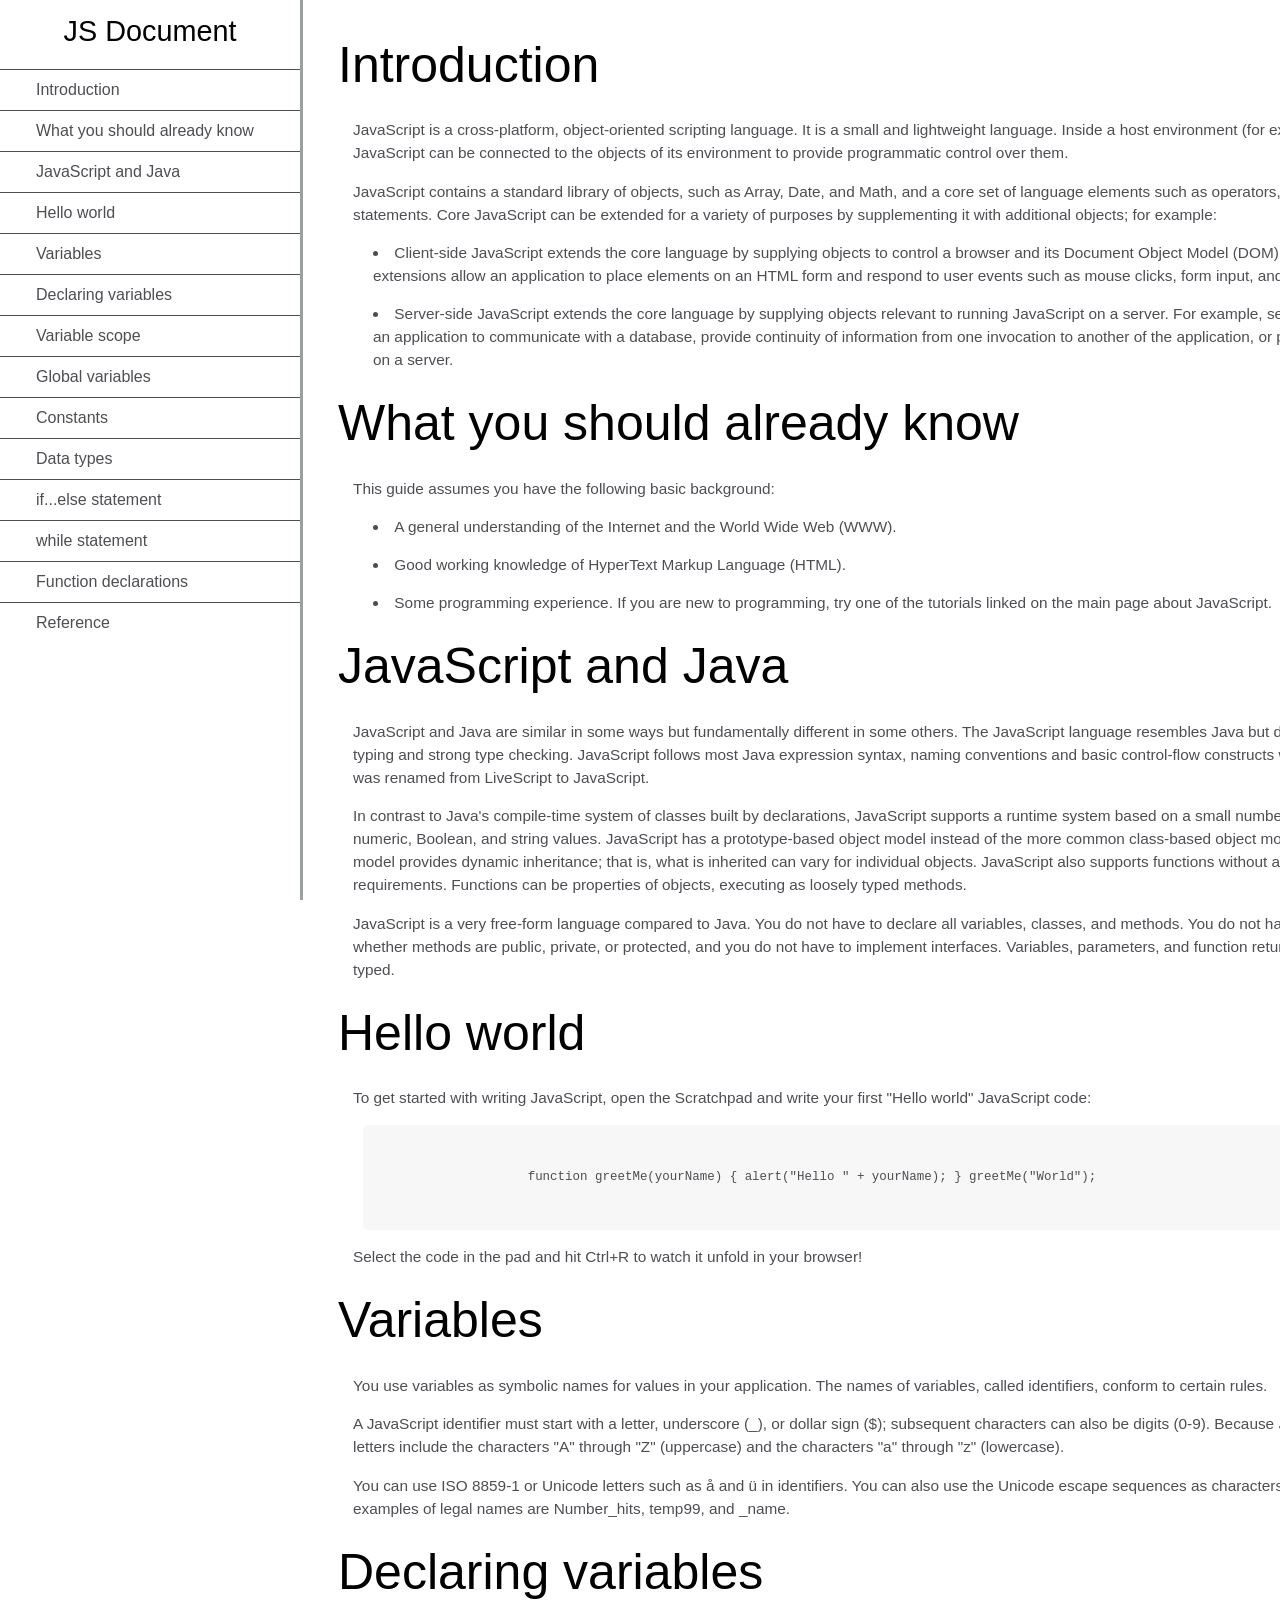
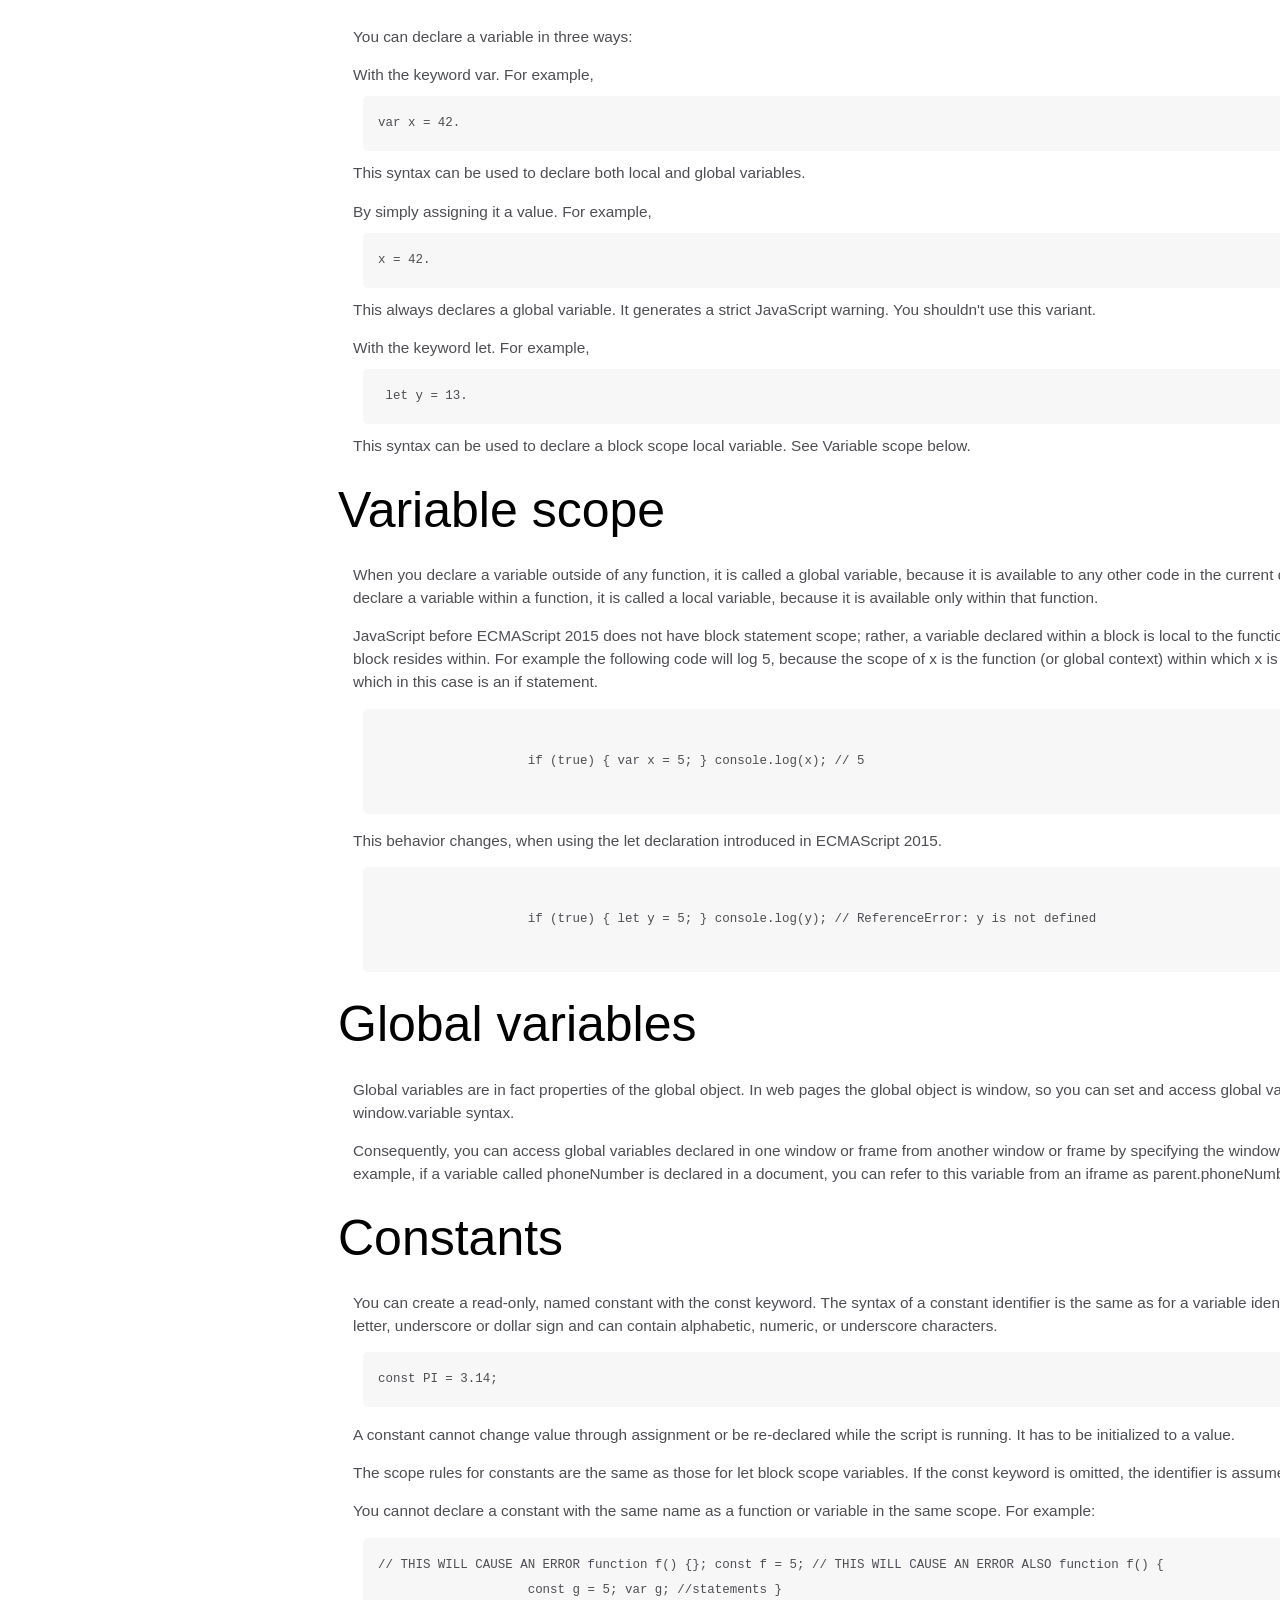
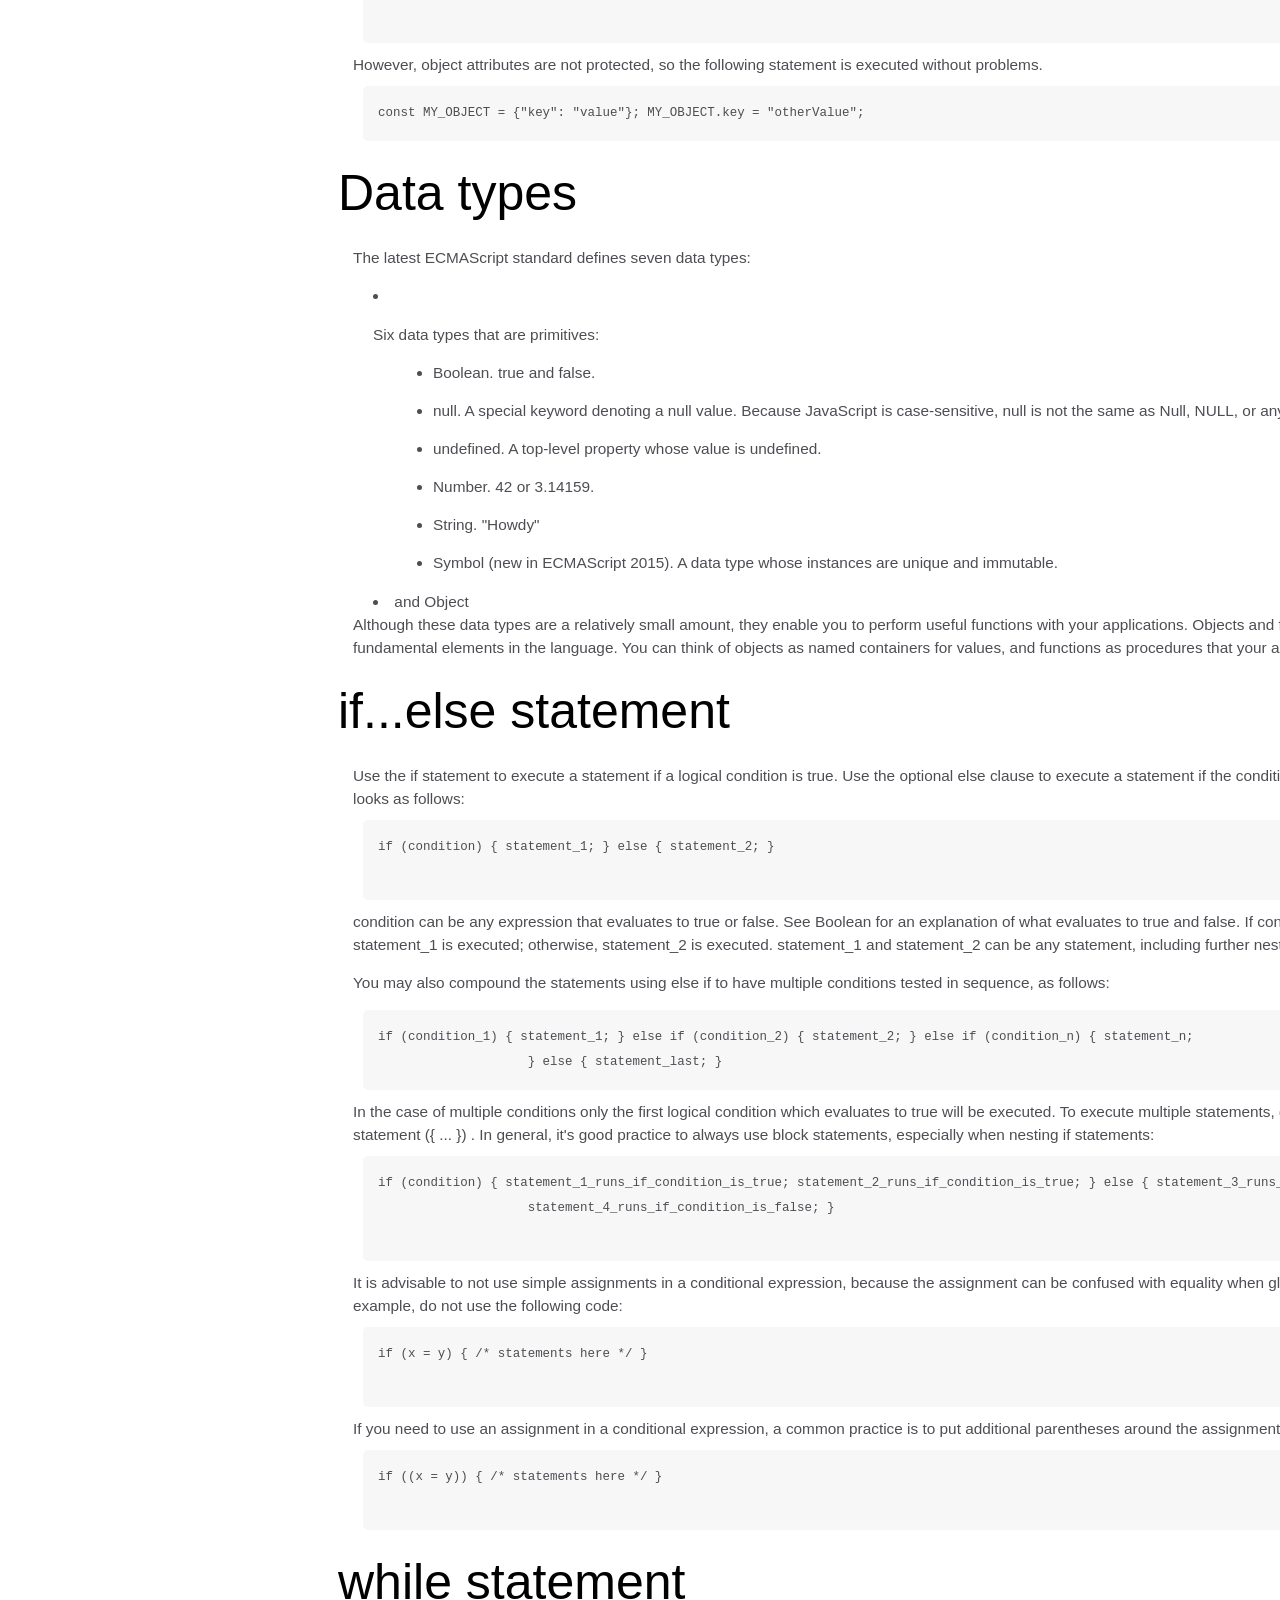
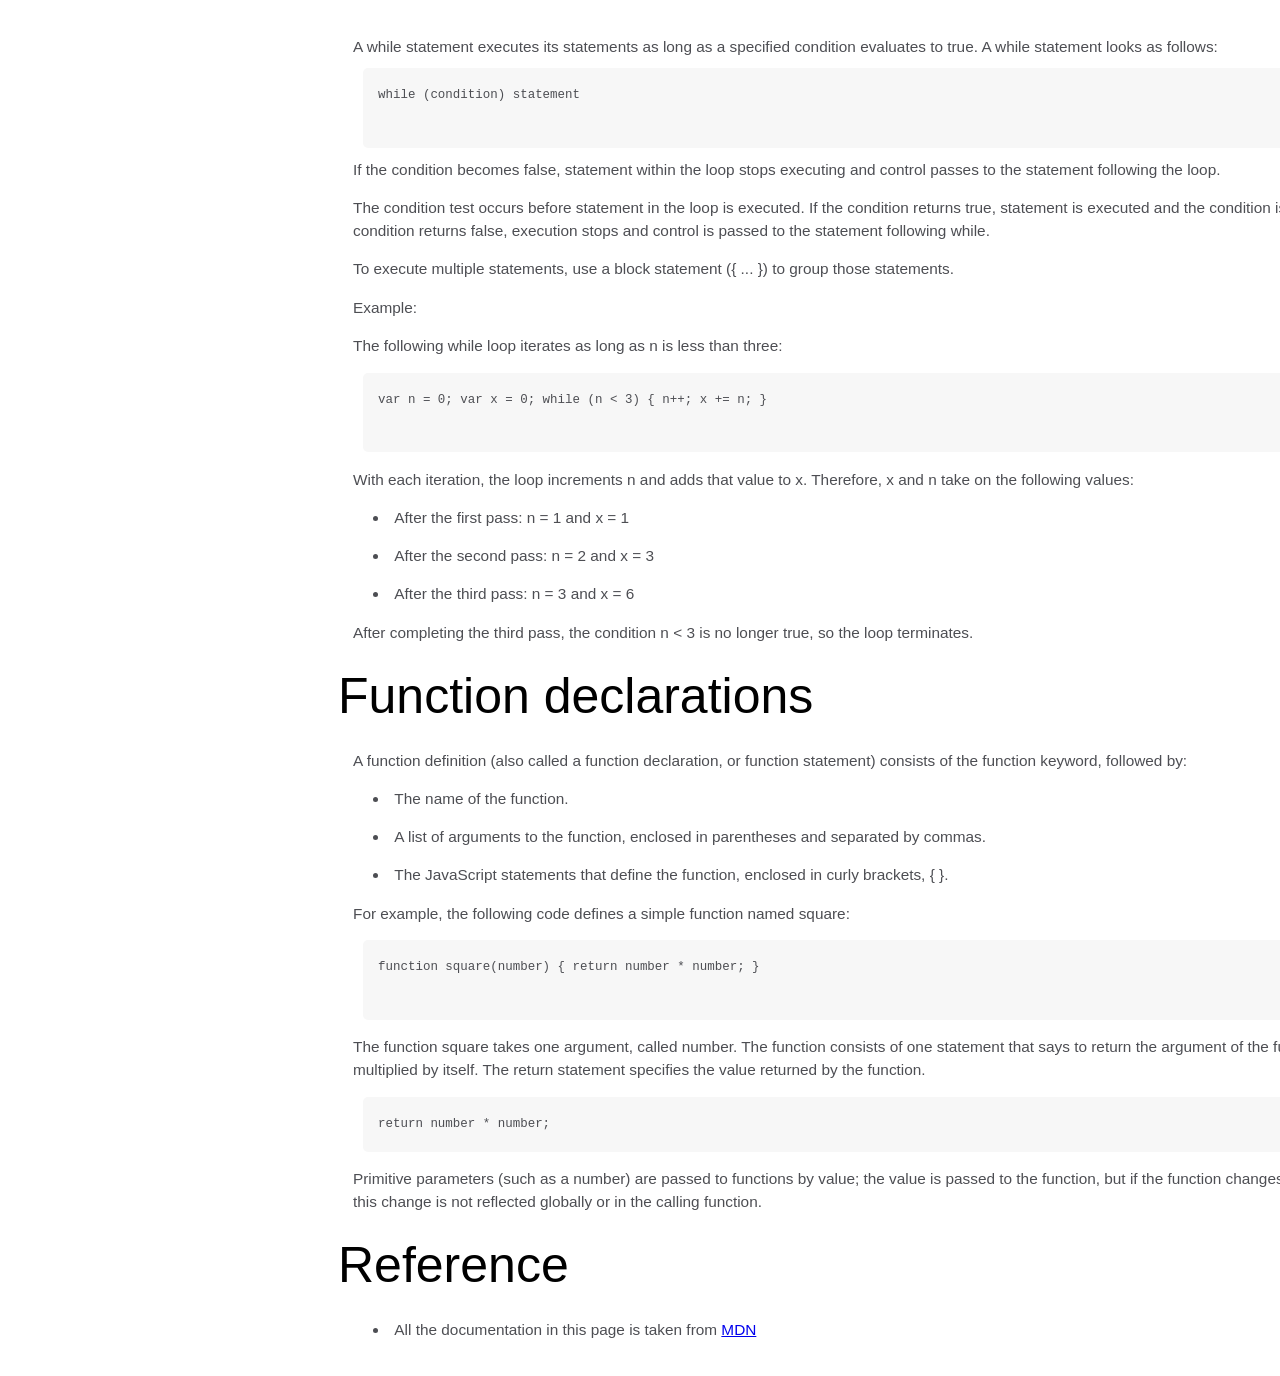
<file: docs/index.html>
<!DOCTYPE html>
<html lang="en">

<head>
    <meta charset="UTF-8">
    <meta name="viewport" content="width=device-width, initial-scale=1.0">
    <meta http-equiv="X-UA-Compatible" content="ie=edge">
    <title>TechnicalDocumentPage.html</title>
</head>
<link rel="shortcut icon" type="image/x-icon" href="https://static.codepen.io/assets/favicon/favicon-8ea04875e70c4b0bb41da869e81236e54394d63638a1ef12fa558a4a835f1164.ico">
<link rel="mask-icon" type="" href="https://static.codepen.io/assets/favicon/logo-pin-f2d2b6d2c61838f7e76325261b7195c27224080bc099486ddd6dccb469b8e8e6.svg"
    color="#111">
<link rel="stylesheet" href="css/style.css">
<!-- pass tests in 2018/8/28-->
<body>
    <nav id="navbar">
        <header>JS Document</header>
        <ul>
            <a href="#Introduction" class="nav-link" rel="internal">
                <li>Introduction</li>
            </a>
            <a href="#What you should already know" class="nav-link" rel="internal">
                <li>What you should already know</li>
            </a>
            <a href="#JavaScript and Java" class="nav-link" rel="internal">
                <li>JavaScript and Java</li>
            </a>
            <a href="#Hello world" class="nav-link" rel="internal">
                <li>Hello world</li>
            </a>
            <a href="#Variables" class="nav-link" rel="internal">
                <li>Variables</li>
            </a>
            <a href="#Declaring variables" class="nav-link" rel="internal">
                <li>Declaring variables</li>
            </a>
            <a href="#Variable scope" class="nav-link" rel="internal">
                <li>Variable scope</li>
            </a>
            <a href="#Global variables" class="nav-link" rel="internal">
                <li>Global variables</li>
            </a>
            <a href="#Constants" class="nav-link" rel="internal">
                <li>Constants</li>
            </a>
            <a href="#Data types" class="nav-link" rel="internal">
                <li>Data types</li>
            </a>
            <a href="#if...else statement" class="nav-link" rel="internal">
                <li>if...else statement</li>
            </a>
            <a href="#while statement" class="nav-link" rel="internal">
                <li>while statement</li>
            </a>
            <a href="#Function declarations" class="nav-link" rel="internal">
                <li>Function declarations</li>
            </a>
            <a href="#Reference" class="nav-link" rel="internal">
                <li>Reference</li>
            </a>
        </ul>

    </nav>
    <main id="main-doc">
        <section class="main-section" id="Introduction">
            <header>Introduction</header>
            <article>
                <p>JavaScript is a cross-platform, object-oriented scripting language. It is a small and lightweight language.
                    Inside a host environment (for example, a web browser), JavaScript can be connected to the objects of
                    its environment to provide programmatic control over them.</p>
                <p>JavaScript contains a standard library of objects, such as Array, Date, and Math, and a core set of language
                    elements such as operators, control structures, and statements. Core JavaScript can be extended for a
                    variety of purposes by supplementing it with additional objects; for example:</p>
                <li>Client-side JavaScript extends the core language by supplying objects to control a browser and its Document
                    Object Model (DOM). For example, client-side extensions allow an application to place elements on an
                    HTML form and respond to user events such as mouse clicks, form input, and page navigation.</li>
                <li>Server-side JavaScript extends the core language by supplying objects relevant to running JavaScript on a
                    server. For example, server-side extensions allow an application to communicate with a database, provide
                    continuity of information from one invocation to another of the application, or perform file manipulations
                    on a server.</li>
            </article>
        </section>
        <section class="main-section" id="What you should already know">
            <header>What you should already know</header>
            <article>
                <p>This guide assumes you have the following basic background:</p>
                <li>A general understanding of the Internet and the World Wide Web (WWW).</li>
                <li>Good working knowledge of HyperText Markup Language (HTML).</li>
                <li>Some programming experience. If you are new to programming, try one of the tutorials linked on the main page
                    about JavaScript.</li>
            </article>
        </section>
        <section class="main-section" id="JavaScript and Java">
            <header>JavaScript and Java</header>
            <article>
                <p>JavaScript and Java are similar in some ways but fundamentally different in some others. The JavaScript language
                    resembles Java but does not have Java's static typing and strong type checking. JavaScript follows most
                    Java expression syntax, naming conventions and basic control-flow constructs which was the reason why
                    it was renamed from LiveScript to JavaScript.</p>
                <p>In contrast to Java's compile-time system of classes built by declarations, JavaScript supports a runtime
                    system based on a small number of data types representing numeric, Boolean, and string values. JavaScript
                    has a prototype-based object model instead of the more common class-based object model. The prototype-based
                    model provides dynamic inheritance; that is, what is inherited can vary for individual objects. JavaScript
                    also supports functions without any special declarative requirements. Functions can be properties of
                    objects, executing as loosely typed methods.</p>
                <p>JavaScript is a very free-form language compared to Java. You do not have to declare all variables, classes,
                    and methods. You do not have to be concerned with whether methods are public, private, or protected,
                    and you do not have to implement interfaces. Variables, parameters, and function return types are not
                    explicitly typed.</p>

            </article>
        </section>
        <section class="main-section" id="Hello world">
            <header>Hello world</header>
            <article>
                <p>
                    To get started with writing JavaScript, open the Scratchpad and write your first "Hello world" JavaScript code:
                </p>
                <code>
                    function greetMe(yourName) { alert("Hello " + yourName); } greetMe("World");
                </code>
                <p>

                    Select the code in the pad and hit Ctrl+R to watch it unfold in your browser!
                </p>

            </article>
        </section>
        <section class="main-section" id="Variables">
            <header>Variables</header>
            <article>
                <p>
                    You use variables as symbolic names for values in your application. The names of variables, called identifiers, conform to
                    certain rules.
                </p>
                <p>
                    A JavaScript identifier must start with a letter, underscore (_), or dollar sign ($); subsequent characters can also be digits
                    (0-9). Because JavaScript is case sensitive, letters include the characters "A" through "Z" (uppercase)
                    and the characters "a" through "z" (lowercase).
                </p>
                <p>
                    You can use ISO 8859-1 or Unicode letters such as å and ü in identifiers. You can also use the Unicode escape sequences as
                    characters in identifiers. Some examples of legal names are Number_hits, temp99, and _name.
                </p>

            </article>
        </section>
        <section class="main-section" id="Declaring variables">
            <header>Declaring variables</header>
            <article>

                You can declare a variable in three ways:

                <p>
                    With the keyword var. For example,
                    <code>var x = 42.</code> This syntax can be used to declare both local and global variables.
                </p>
                <p>
                    By simply assigning it a value. For example,
                    <code>x = 42.</code> This always declares a global variable. It generates a strict JavaScript warning. You
                    shouldn't use this variant.
                </p>
                <p>
                    With the keyword let. For example,
                    <code> let y = 13.</code> This syntax can be used to declare a block scope local variable. See Variable scope
                    below.
                </p>

            </article>
        </section>
        <section class="main-section" id="Variable scope">
            <header>Variable scope</header>
            <article>
                <p> When you declare a variable outside of any function, it is called a global variable, because it is available
                    to any other code in the current document. When you declare a variable within a function, it is called
                    a local variable, because it is available only within that function.</p>
                <p>JavaScript before ECMAScript 2015 does not have block statement scope; rather, a variable declared within
                    a block is local to the function (or global scope) that the block resides within. For example the following
                    code will log 5, because the scope of x is the function (or global context) within which x is declared,
                    not the block, which in this case is an if statement.</p>
                <code>
                    if (true) { var x = 5; } console.log(x); // 5
                </code>
                <p>This behavior changes, when using the let declaration introduced in ECMAScript 2015.</p>
                <code>
                    if (true) { let y = 5; } console.log(y); // ReferenceError: y is not defined
                </code>
            </article>
        </section>
        <section class="main-section" id="Global variables">
            <header>Global variables</header>
            <article>
                <p>Global variables are in fact properties of the global object. In web pages the global object is window, so
                    you can set and access global variables using the window.variable syntax.</p>
                <p>Consequently, you can access global variables declared in one window or frame from another window or frame
                    by specifying the window or frame name. For example, if a variable called phoneNumber is declared in
                    a document, you can refer to this variable from an iframe as parent.phoneNumber.</p>
            </article>
        </section>
        <section class="main-section" id="Constants">
            <header>Constants</header>
            <article>
                <p>You can create a read-only, named constant with the const keyword. The syntax of a constant identifier is
                    the same as for a variable identifier: it must start with a letter, underscore or dollar sign and can
                    contain alphabetic, numeric, or underscore characters.</p>

                <code>const PI = 3.14;</code>
                <p>A constant cannot change value through assignment or be re-declared while the script is running. It has to
                    be initialized to a value.</p>

                <p>The scope rules for constants are the same as those for let block scope variables. If the const keyword is
                    omitted, the identifier is assumed to represent a variable.</p>

                <p>You cannot declare a constant with the same name as a function or variable in the same scope. For example:</p>

                <code>// THIS WILL CAUSE AN ERROR function f() {}; const f = 5; // THIS WILL CAUSE AN ERROR ALSO function f() {
                    const g = 5; var g; //statements }
                </code>
                However, object attributes are not protected, so the following statement is executed without problems.
                <code>const MY_OBJECT = {"key": "value"}; MY_OBJECT.key = "otherValue";</code>
            </article>
        </section>
        <section class="main-section" id="Data types">
            <header>Data types</header>
            <article>
                <p>The latest ECMAScript standard defines seven data types:</p>
                <li>
                    <p>Six data types that are primitives:</p>
                    <ul>
                        <li>Boolean. true and false.</li>
                        <li>null. A special keyword denoting a null value. Because JavaScript is case-sensitive, null is not
                            the same as Null, NULL, or any other variant.</li>
                        <li>undefined. A top-level property whose value is undefined.</li>
                        <li>Number. 42 or 3.14159.</li>
                        <li>String. "Howdy"</li>
                        <li>Symbol (new in ECMAScript 2015). A data type whose instances are unique and immutable.</li>
                    </ul>
                </li>
                <li>and Object</li>
                Although these data types are a relatively small amount, they enable you to perform useful functions with your applications.
                Objects and functions are the other fundamental elements in the language. You can think of objects as named
                containers for values, and functions as procedures that your application can perform.
            </article>
        </section>
        <section class="main-section" id="if...else statement">
            <header>if...else statement</header>
            <article>
                Use the if statement to execute a statement if a logical condition is true. Use the optional else clause to execute a statement
                if the condition is false. An if statement looks as follows:

                <code>if (condition) { statement_1; } else { statement_2; }
                </code>
                condition can be any expression that evaluates to true or false. See Boolean for an explanation of what evaluates to true
                and false. If condition evaluates to true, statement_1 is executed; otherwise, statement_2 is executed. statement_1
                and statement_2 can be any statement, including further nested if statements.
                <p>
                    You may also compound the statements using else if to have multiple conditions tested in sequence, as follows:
                </p>
                <code>if (condition_1) { statement_1; } else if (condition_2) { statement_2; } else if (condition_n) { statement_n;
                    } else { statement_last; } </code>
                In the case of multiple conditions only the first logical condition which evaluates to true will be executed. To execute
                multiple statements, group them within a block statement ({ ... }) . In general, it's good practice to always
                use block statements, especially when nesting if statements:

                <code>if (condition) { statement_1_runs_if_condition_is_true; statement_2_runs_if_condition_is_true; } else { statement_3_runs_if_condition_is_false;
                    statement_4_runs_if_condition_is_false; }
                </code>
                It is advisable to not use simple assignments in a conditional expression, because the assignment can be confused with equality
                when glancing over the code. For example, do not use the following code:
                <code>if (x = y) { /* statements here */ }
                </code>
                If you need to use an assignment in a conditional expression, a common practice is to put additional parentheses around the
                assignment. For example:

                <code>if ((x = y)) { /* statements here */ }
                </code>
            </article>
        </section>
        <section class="main-section" id="while statement">
            <header>while statement</header>
            <article>
                A while statement executes its statements as long as a specified condition evaluates to true. A while statement looks as
                follows:

                <code>while (condition) statement
                </code>
                If the condition becomes false, statement within the loop stops executing and control passes to the statement following the
                loop.

                <p>The condition test occurs before statement in the loop is executed. If the condition returns true, statement
                    is executed and the condition is tested again. If the condition returns false, execution stops and control
                    is passed to the statement following while.</p>

                <p>To execute multiple statements, use a block statement ({ ... }) to group those statements.</p>

                Example:

                <p>The following while loop iterates as long as n is less than three:</p>

                <code>var n = 0; var x = 0; while (n &lt; 3) { n++; x += n; }
                </code>
                <p>With each iteration, the loop increments n and adds that value to x. Therefore, x and n take on the following
                    values:</p>

                <li>After the first pass: n = 1 and x = 1</li>
                <li>After the second pass: n = 2 and x = 3</li>
                <li>After the third pass: n = 3 and x = 6</li>
                <p>After completing the third pass, the condition n &lt; 3 is no longer true, so the loop terminates.</p>
            </article>
        </section>
        <section class="main-section" id="Function declarations">
            <header>Function declarations</header>
            <article>
                A function definition (also called a function declaration, or function statement) consists of the function keyword, followed
                by:

                <li>The name of the function.</li>
                <li>A list of arguments to the function, enclosed in parentheses and separated by commas.</li>
                <li>The JavaScript statements that define the function, enclosed in curly brackets, { }.</li>
                <p>For example, the following code defines a simple function named square:</p>

                <code>function square(number) { return number * number; }
                </code>
                <p>The function square takes one argument, called number. The function consists of one statement that says to
                    return the argument of the function (that is, number) multiplied by itself. The return statement specifies
                    the value returned by the function.
                </p>
                <code>return number * number;</code>
                <p>Primitive parameters (such as a number) are passed to functions by value; the value is passed to the function,
                    but if the function changes the value of the parameter, this change is not reflected globally or in the
                    calling function.</p>
            </article>
        </section>
        <section class="main-section" id="Reference">
            <header>Reference</header>
            <article>
                <li>All the documentation in this page is taken from
                    <a href="https://developer.mozilla.org/en-US/docs/Web/JavaScript/Guide"
                        target="_blank">MDN</a>
                </li>
            </article>
        </section>
    </main>
</body>

</html>
</file>
<file: docs/css/style.css>
html,body{
    min-width:290px;
    background-color:#ffffff;
    font-family:'Open Sans',Arial, Helvetica, sans-serif;
    line-height:1.5;
}
#navbar{
    position: fixed;;
    min-width:290px;
    top:0px;
    left:0px;
    width:300px;
    height:100%;
    border-right:solid;
    border-color:rgba(0,22,22,0.4)
}
#navbar header{
    color:black;
    font-size:50px;
    margin:10px;
    text-align:center;
    font-size: 1.8em;
    font-weight:thin;
}
#navbar ul{
    height:88%;
    overflow-x:hidden;
    overflow-y: auto;
}
#navbar li{
    color:#4d4e53;
    border:1px solid;
    border-bottom-width:0px;
    padding:8px;
    padding-left:45px;
    list-style: none;
    position:relative;
    left:-50px;
    width:100%;
}
#navbar a{
    color:#4d4e53;
    text-decoration: none;
    cursor: pointer;
}
#main-doc{
    position:absolute;
    margin-left:310px;
    padding:20px;
    margin-bottom: 110px;
}
section header{
    color:#000;
    font-size: 50px;
}
section article{
    color:#4d4e53;
    margin:15px;
    font-size:0.96em;

}
section li{
    margin:15px 0px 0px 20px;
}
code{
    display: block;
    text-align:left;
    white-space: pre;
    position:relative;
    word-break:normal;
    word-wrap:normal;
    line-height:2;
    background-color:#f7f7f7;
    padding:15px;
    margin:10px;
    border-radius: 5px;

}
@media only screen and(max-width:815px){
    #navbar ul{
        border:1px solid;
        height:207px;
    }
    #navbar{
        background-color:white;
        position:absolute;
        top:0;
        padding:0;
        margin:0;
        width:100%;
        max-height: 275px;
        border:none;
        z-index:1;
        border-bottom:2px solid;
    }
    #main doc{
        position:relative;
        margin-left:0px;
        margin-top:270px;
    }

}
@media only screen and (max-widh:400px){
    #main-doc{
        margin-left:-10px;

    }
    code{
        margin-left:-20px;
        width:100%;
        padding:15px;
        padding-left:10px;
        padding-right:45px;
        min-width:233px;
    }
}
</file>
